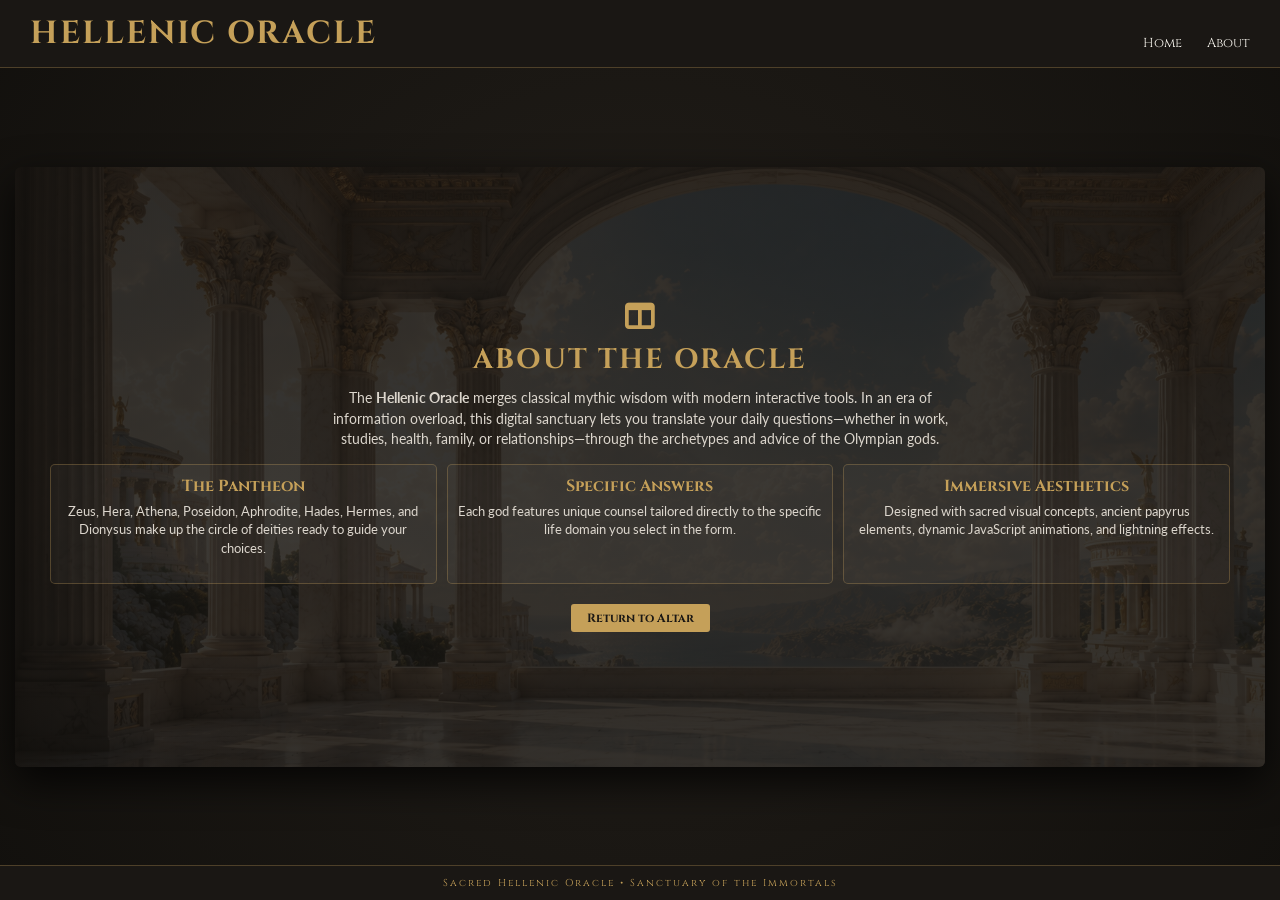
<file: about.html>
<!DOCTYPE html>
<html lang="en">

<head>
    <meta charset="UTF-8">
    <meta name="viewport" content="width=device-width, initial-scale=1.0">
    <title>About the Oracle | Sanctuary</title>
    <link href="https://fonts.googleapis.com/css2?family=Cinzel:wght@400;700&family=Lato:wght@300;400;700&display=swap"
        rel="stylesheet">
    <link rel="stylesheet" href="https://cdnjs.cloudflare.com/ajax/libs/font-awesome/6.5.1/css/all.min.css">
    <link rel="stylesheet" href="css/style.css">
</head>

<body>
    <div id="lightning-overlay"></div>
    <div class="site-wrapper">

        <header>
            <div class="header-container">
                <h1><a href="index.html" class="home-link">Hellenic Oracle</a></h1>
                <div class="menu-toggle" id="menu-toggle">
                    ☰
                </div>
                <nav id="nav-menu">
                    <ul>
                        <li><a href="index.html">Home</a></li>
                        <li><a href="about.html">About</a></li>
                    </ul>
                </nav>
            </div>
        </header>

        <main class="main-sanctuary">
            <div class="slide-container slide-about-container" id="slide-about">
                <div class="about-view">
                    <i class="fa-solid fa-columns"
                        style="font-size: 30px; color: var(--mythic-gold); margin-bottom: 10px;"></i>
                    <h2>About the Oracle</h2>
                    <p>The <strong>Hellenic Oracle</strong> merges classical mythic wisdom with modern interactive
                        tools. In an era of information overload, this digital sanctuary lets you translate your daily
                        questions—whether in work, studies, health, family, or relationships—through the archetypes and
                        advice of the Olympian gods.</p>

                    <div class="about-grid">
                        <div class="about-card">
                            <h4 style="color: var(--mythic-gold); font-family: 'Cinzel'; margin-bottom: 6px;">The
                                Pantheon</h4>
                            <p style="font-size: 12.5px;">Zeus, Hera, Athena, Poseidon, Aphrodite, Hades, Hermes, and
                                Dionysus make up the circle of deities ready to guide your choices.</p>
                        </div>
                        <div class="about-card">
                            <h4 style="color: var(--mythic-gold); font-family: 'Cinzel'; margin-bottom: 6px;">Specific
                                Answers</h4>
                            <p style="font-size: 12.5px;">Each god features unique counsel tailored directly to the
                                specific life domain you select in the form.</p>
                        </div>
                        <div class="about-card">
                            <h4 style="color: var(--mythic-gold); font-family: 'Cinzel'; margin-bottom: 6px;">Immersive
                                Aesthetics</h4>
                            <p style="font-size: 12.5px;">Designed with sacred visual concepts, ancient papyrus
                                elements, dynamic JavaScript animations, and lightning effects.</p>
                        </div>
                    </div>

                    <a href="index.html" class="btn-olympus"
                        style="display: inline-block; margin-top: 20px; text-decoration: none;">Return to Altar</a>
                </div>
            </div>
        </main>

        <footer>
            Sacred Hellenic Oracle &bull; Sanctuary of the Immortals
        </footer>
    </div>

    <script src="script.js"></script>

</body>

</html>
</file>
<file: css/style.css>
:root {
    --bg-midnight: #1a1714;
    --marble-white: #f5f2eb;
    --mythic-gold: #c5a059;
    --accent-gold: #e2c073;
    --shadow-grey: #2b2520;
}

::-webkit-scrollbar {
    display: none;
}

* {
    -ms-overflow-style: none;
    scrollbar-width: none;
}

* {
    box-sizing: border-box;
    margin: 0;
    padding: 0;
}

body {
    background-color: #12100d;
    color: var(--marble-white);
    font-family: 'Lato', sans-serif;
    min-height: 100vh;
    display: flex;
    flex-direction: column;
    overflow-x: hidden;
}

.site-wrapper {
    width: 100%;
    min-height: 100vh;
    display: flex;
    flex-direction: column;
    background: radial-gradient(circle at center, #231f1a 0%, #12100d 100%);
}

header {
    width: 100%;
    background-color: var(--bg-midnight);
    border-bottom: 1px solid rgba(197, 160, 89, 0.3);
    z-index: 100;
    display: flex;
    justify-content: center;
    position: relative;
}

.header-container {
    width: 100%;
    max-width: 1310px;
    padding: clamp(6px, 2vh, 12px) clamp(15px, 4vw, 30px);
    display: flex;
    justify-content: space-between;
    align-items: center;
}

header h1 a {
    color: var(--mythic-gold);
    text-decoration: none;
    font-family: 'Cinzel', serif;
    font-size: inherit;
    letter-spacing: inherit;
    transition: color 0.3s;
}

header h1 a:hover {
    color: var(--accent-gold);
}

.menu-toggle {
    display: none;
    font-size: 26px;
    color: var(--mythic-gold);
    cursor: pointer;
    user-select: none;
}

nav ul {
    display: flex;
    list-style: none;
    gap: clamp(15px, 3vw, 25px);
    margin-top: 15px;
}

nav a {
    color: var(--marble-white);
    text-decoration: none;
    font-family: 'Cinzel', serif;
    font-size: clamp(11px, 1.4vw, 13px);
    transition: color 0.3s;
}

nav a:hover {
    color: var(--mythic-gold);
}

.main-sanctuary {
    flex: 1;
    width: 100%;
    display: flex;
    align-items: center;
    justify-content: center;
    padding: clamp(5px, 1.5vh, 15px);
    overflow: hidden;
}

.slide-container {
    width: 1250px;
    height: 600px;
    flex-shrink: 0;
    display: flex;
    align-items: center;
    flex-direction: column;
    margin: auto;
    background-image: linear-gradient(90deg, rgba(18, 16, 13, 0.6) 0%, rgba(18, 16, 13, 0.3) 25%, rgba(18, 16, 13, 0.3) 75%, rgba(18, 16, 13, 0.6) 100%), url('../img/altar.png');
    background-size: cover;
    background-position: center;
    background-repeat: no-repeat;
    border-radius: 6px;
    box-shadow: 0 15px 40px rgba(0, 0, 0, 0.8);
    position: relative;
    overflow-y: auto;
    overflow-x: hidden;
    border: none;
}

#lightning-overlay {
    position: fixed;
    top: 0;
    left: 0;
    width: 100%;
    height: 100%;
    background: #ffffff;
    z-index: 9999;
    opacity: 0;
    pointer-events: none;
}

.flash-active {
    animation: mystic-lightning 0.7s cubic-bezier(0.1, 0.8, 0.3, 1);
}

@keyframes mystic-lightning {
    0% {
        opacity: 0;
    }

    10% {
        opacity: 0.9;
    }

    20% {
        opacity: 0.2;
    }

    45% {
        opacity: 1;
    }

    70% {
        opacity: 0.4;
    }

    100% {
        opacity: 0;
    }
}

h1,
h2,
h3 {
    font-family: 'Cinzel', serif;
    color: var(--mythic-gold);
    text-transform: uppercase;
    letter-spacing: 2px;
}

p,
label {
    color: #dcd6cd;
}

.oracle-content {
    display: grid;
    grid-template-columns: 272px 1fr;
    height: 100%;
    width: 100%;
    align-items: start;
    justify-items: start;
    padding: 10px 10px 1px 12px;
    gap: 12px;
}

.sidebar-papyrus {
    width: 230px;
    height: 580px;
    flex-shrink: 0;
    margin: 0;
    margin-left: 48px;
    background: linear-gradient(135deg, #a19071 0%, #cec2ad 50%, #b1a898 100%);
    border-radius: 5px;
    padding: 11px 15px;
    color: #2b2316;
    box-shadow: inset 0 0 15px rgba(112, 85, 50, 0.3), 0 5px 15px rgba(0, 0, 0, 0.6);
    border: 2px solid #b59b6d;
    display: flex;
    flex-direction: column;
    justify-content: flex-start;
    position: relative;
}

.sidebar-papyrus::before,
.sidebar-papyrus::after {
    content: '';
    position: absolute;
    left: 0;
    right: 0;
    height: 6px;
    background: linear-gradient(to bottom, rgba(112, 85, 50, 0.15), transparent);
    pointer-events: none;
}

.sidebar-papyrus::before {
    top: 0;
    border-radius: 5px 5px 0 0;
}

.sidebar-papyrus::after {
    bottom: 0;
    background: linear-gradient(to top, rgba(112, 85, 50, 0.15), transparent);
    border-radius: 0 0 5px 5px;
}

.papyrus-scroll-inner {
    font-family: 'Lato', sans-serif;
    font-size: clamp(15px, 1.1vw, 11.5px);
    line-height: 1.95;
    color: #3b301e;
}

.papyrus-scroll-inner h3 {
    font-family: 'Cinzel', serif;
    font-size: clamp(20px, 1.3vw, 13px);
    color: #634d26;
    margin-bottom: 8px;
    text-align: center;
    letter-spacing: 1px;
    border-bottom: 1px solid rgba(112, 85, 50, 0.3);
    padding-bottom: 4px;
}

.papyrus-scroll-inner p {
    color: #4a3c26;
    margin-bottom: 6px;
}

.papyrus-scroll-inner strong {
    font-family: 'Cinzel', serif;
    font-size: clamp(20px, 1vw, 10.5px);
    color: #574321;
}

.workspace {
    display: block;
    flex-direction: column;
    align-items: center;
    justify-content: center;
    gap: 6px;
    height: 100%;
    width: 100%;
    max-width: none;
    margin: 0 auto;
    padding: 0;
    position: relative;
    z-index: 2;
    background-color: transparent;
}

.circle-container {
    position: relative;
    width: 435px;
    height: 275px;
    margin: 0 auto 5px auto;
    flex-shrink: 0;
}

.oracle-center {
    position: absolute;
    top: 87%;
    left: 47%;
    transform: translate(-50%, -50%);
    width: clamp(130px, 9vw, 100px);
    height: clamp(130px, 9vw, 100px);
    background-image: url('../img/oracle.jpeg');
    background-size: cover;
    background-position: center;
    background-repeat: no-repeat;
    border-radius: 50%;
    display: flex;
    align-items: center;
    justify-content: center;
    z-index: 5;
    cursor: pointer;
    box-shadow: 0 0 20px rgba(197, 160, 89, 0.6);
    transition: transform 0.3s;
}

.oracle-center:hover {
    transform: translate(-50%, -50%) scale(1.08);
}

.oracle-center span {
    font-family: 'Cinzel', serif;
    font-weight: bold;
    color: #946b43;
    font-size: clamp(18px, 1.2vw, 11px);
    text-align: center;
}

.god-node {
    position: absolute;
    width: clamp(90px, 8vw, 100px);
    height: clamp(90px, 8vw, 100px);
    border-radius: 50%;
    border: 2px solid var(--mythic-gold);
    overflow: hidden;
    background: var(--shadow-grey);
    transition: all 0.3s ease;
    text-align: center;
    box-shadow: 0 3px 8px rgba(0, 0, 0, 0.6);
}

.god-node img {
    width: 100%;
    height: 100%;
    object-fit: cover;
    filter: grayscale(30%) contrast(110%);
}

.god-node span {
    position: absolute;
    bottom: 7px;
    left: -10px;
    right: -10px;
    font-size: clamp(10px, 0.95vw, 9px);
    font-family: 'Cinzel';
    color: var(--mythic-gold);
    background: rgba(55, 49, 34, 0.9);
    padding: 1px 0;
}

.node-active {
    filter: grayscale(0%);
    transform: scale(1.15);
    border-color: #ffffff;
    box-shadow: 0 0 20px #ffffff, 0 0 10px var(--mythic-gold);
    z-index: 10;
}

.node-active img {
    filter: grayscale(0%) contrast(120%);
}

.oracle-form {
    width: 100%;
    max-width: 850px;
    display: grid;
    grid-template-columns: 180px 180px 1fr;
    gap: clamp(6px, 1vw, 8px);
    background: rgba(202, 164, 75, 0.04);
    padding: clamp(6px, 1.2vh, 8px) clamp(8px, 1.2vw, 10px);
    border-radius: 5px;
    border: 1px solid rgba(197, 160, 89, 0.3);
    margin-left: auto;
    margin-right: auto;
    margin-top: 225px;
    position: relative;
    z-index: 5;
}

.form-group {
    display: flex;
    flex-direction: column;
    background: rgba(48, 37, 20, 0.40);
}

.form-group label {
    font-size: clamp(20px, 1.05vw, 10px);
    font-family: 'Cinzel';
    margin-bottom: 2px;
    color: var(--mythic-gold);
}

.form-group input,
.form-group select {
    background: #1c1814;
    border: 1px solid var(--mythic-gold);
    padding: clamp(4px, 0.8vh, 6px) clamp(5px, 0.8vw, 6px);
    color: white;
    border-radius: 3px;
    font-family: 'Lato', sans-serif;
    font-size: clamp(15px, 1.1vw, 11px);
}

.result-view {
    display: none;
    grid-template-columns: clamp(460px, 32vw, 320px) 1fr;
    height: 100%;
    padding: clamp(120px, 2.5vh, 80px);
    z-index: 10;
    position: relative !important;
    top: 0;
    left: 0;
    width: 100% !important;
    min-height: auto !important;
    flex-direction: column !important;
    align-items: center !important;
    background: rgba(18, 16, 13, 0.75);
    overflow-y: visible;
    gap: 15px;
}

.god-full-body {
    height: 100%;
    display: flex;
    align-items: center;
    justify-content: center;
}

.god-full-body img {
    height: 380px;
    width: 280px;
    max-height: 85%;
    filter: drop-shadow(0 0 15px rgba(197, 160, 89, 0.3)) contrast(110%);
    border-radius: 5px;
    object-fit: cover;
    border: 1px solid rgba(197, 160, 89, 0.3);
}

.result-text {
    display: flex;
    flex-direction: column;
    justify-content: center;
    padding-left: clamp(15px, 2.5vw, 20px);
}

.res-aspect-title {
    font-size: clamp(12px, 1.4vw, 14px);
    color: var(--accent-gold);
    margin-bottom: 4px;
    font-family: 'Cinzel';
}

.result-text h2 {
    font-size: clamp(22px, 3vw, 28px);
    margin-bottom: 4px;
}

.result-text .description {
    font-style: italic;
    color: var(--accent-gold);
    margin-bottom: 10px;
    font-size: clamp(11.5px, 1.3vw, 13px);
    line-height: 1.35;
}

.result-text .verdict {
    background: rgba(197, 160, 89, 0.1);
    padding: clamp(10px, 1.5vh, 12px);
    border-left: 4px solid var(--mythic-gold);
    border-radius: 0 5px 5px 0;
    font-size: clamp(11.5px, 1.3vw, 13px);
    line-height: 1.4;
}

.res-resp-text {
    margin-top: clamp(8px, 1.2vh, 10px);
    color: #ffffff;
}

.btn-olympus {
    padding: clamp(5px, 0.9vh, 6px) clamp(12px, 2vw, 16px);
    background: var(--mythic-gold);
    border: none;
    color: #1a1714;
    font-family: 'Cinzel';
    font-weight: bold;
    cursor: pointer;
    border-radius: 3px;
    transition: 0.3s;
    font-size: clamp(11px, 1.2vw, 12px);
}

.btn-reset-custom {
    margin-top: clamp(12px, 2vh, 15px);
    width: fit-content;
}

.btn-olympus:hover {
    background: var(--accent-gold);
    box-shadow: 0 0 10px var(--mythic-gold);
}

.slide-about-container {
    width: 1250px;
    height: 600px;
    flex-shrink: 0;
    display: flex;
    align-items: center;
    flex-direction: column;
    margin: auto;
    background-image: linear-gradient(rgba(18, 16, 13, 0.85), rgba(18, 16, 13, 0.85)), url('../img/altar.png');
    background-size: cover;
    background-position: center;
    background-repeat: no-repeat;
    border-radius: 6px;
    box-shadow: 0 15px 40px rgba(0, 0, 0, 0.8);
    position: relative;
    overflow-y: auto;
    overflow-x: hidden;
    border: none;
}

.about-view {
    padding: clamp(20px, 3.5vh, 30px) clamp(25px, 4vw, 35px);
    text-align: center;
    z-index: 1;
    margin: auto;
    width: 100%;

}

.about-icon {
    font-size: clamp(26px, 3.5vw, 30px);
    color: var(--mythic-gold);
    margin-bottom: 10px;
}

.about-view h2 {
    font-size: clamp(24px, 3.2vw, 28px);
    margin-bottom: 10px;
}

.about-view p {
    max-width: 650px;
    margin: 0 auto 15px;
    font-size: clamp(12.5px, 1.4vw, 14px);
    line-height: 1.45;
}

.about-grid {
    display: grid;
    grid-template-columns: repeat(3, 1fr);
    gap: clamp(8px, 1.5vw, 10px);
    margin-top: 15px;
}

.about-card {
    padding: clamp(8px, 1.5vh, 10px);
    border: 1px solid rgba(197, 160, 89, 0.3);
    background: rgba(245, 242, 235, 0.03);
    border-radius: 5px;
}

.about-card-title {
    color: var(--mythic-gold);
    font-family: 'Cinzel';
    margin-bottom: 6px;
    font-size: clamp(12px, 1.3vw, 13.5px);
}

.about-card-text {
    font-size: clamp(11px, 1.2vw, 12.5px);
}

.btn-about-return {
    display: inline-block;
    margin-top: clamp(15px, 2.5vh, 20px);
    text-decoration: none;
}

footer {
    width: 100%;
    padding: clamp(8px, 1.5vh, 10px) clamp(0px, 4vw, 0px);
    border-top: 1px solid rgba(197, 160, 89, 0.3);
    text-align: center;
    font-size: clamp(10px, 1.1vw, 10px);
    font-family: 'Cinzel', serif;
    letter-spacing: 2px;
    background-color: var(--bg-midnight);
    color: var(--mythic-gold);
}

.warning-overlay {
    position: fixed;
    top: 0;
    left: 0;
    width: 100%;
    height: 100%;
    background: rgba(18, 16, 13, 0.85);
    display: none;
    justify-content: center;
    align-items: center;
    z-index: 10000;
    opacity: 0;
    transition: opacity 0.3s ease;
}

.warning-overlay.warning-active {
    display: flex;
    opacity: 1;
}

.warning-papyrus {
    width: 90%;
    max-width: 400px;
    background: linear-gradient(135deg, #a19071 0%, #cec2ad 50%, #b1a898 100%);
    border-radius: 8px;
    padding: 3px;
    box-shadow: 0 15px 40px rgba(0, 0, 0, 0.8);
    border: 2px solid #b59b6d;
    position: relative;
    transform: scale(0.9);
    transition: transform 0.3s ease;
}

.warning-overlay.warning-active .warning-papyrus {
    transform: scale(1);
}

.warning-papyrus-inner {
    background: #e9ddc2;
    border: 1px solid rgba(112, 85, 50, 0.5);
    border-radius: 6px;
    padding: 25px;
    text-align: center;
    color: #2b2316;
    font-family: 'Lato', sans-serif;
}

.warning-papyrus-inner h3 {
    font-family: 'Cinzel', serif;
    color: #634d26;
    font-size: 22px;
    margin-bottom: 15px;
    text-transform: uppercase;
    letter-spacing: 2px;
    border-bottom: 1px solid rgba(112, 85, 50, 0.3);
    padding-bottom: 8px;
}

.warning-papyrus-inner p {
    color: #4a3c26;
    font-size: 16px;
    line-height: 1.6;
    margin-bottom: 20px;
}

.warning-papyrus-inner .btn-olympus {
    font-size: 14px;
    padding: 8px 24px;
}

@media (max-width: 1186px) {
    .menu-toggle {
        display: block !important;
        cursor: pointer;
        z-index: 10001;
    }

    nav {
        position: absolute;
        top: 100%;
        left: 0;
        width: 100%;
        background-color: var(--bg-midnight);
        border-bottom: 1px solid rgba(197, 160, 89, 0.3);
        max-height: 0;
        overflow: hidden;
        transition: max-height 0.3s ease-in-out;
        box-shadow: 0 10px 20px rgba(0, 0, 0, 0.5);
        z-index: 9999;
    }

    nav.active {
        max-height: 200px;
        overflow: visible !important;
    }

    nav ul {
        display: flex;
        flex-direction: column;
        align-items: center;
        width: 100%;
        padding: 15px 0;
        gap: 12px;
        list-style: none;
    }

    nav li {
        width: 100%;
        text-align: center;
    }

    nav a {
        display: block;
        width: 100%;
        padding: 8px 0;
        font-size: 16px;
        color: var(--marble-white);
        pointer-events: auto;
    }

    nav a:hover {
        color: var(--mythic-gold);
    }

    .slide-container,
    .slide-about-container {
        width: 95% !important;
        max-width: 480px !important;
        height: auto !important;
        min-height: auto !important;
        max-height: none !important;
        padding: 10px 10px !important;
        overflow-y: visible !important;
    }

    .main-sanctuary {
        height: auto;
        overflow-y: auto;
        align-items: relative !important;
    }

    .oracle-content {
        display: flex !important;
        flex-direction: column !important;
        align-items: center !important;
        width: 100% !important;
        height: auto !important;
        padding: 0 !important;
        gap: 0px !important;
        position: relative !important;
        margin-bottom: 0 !important;
    }

    .oracle-center span {
        font-family: 'Cinzel', serif;
        font-weight: bold;
        color: #946b43;
        font-size: clamp(15px, 1.2vw, 11px);
        text-align: center;
    }

    .oracle-center:hover {
        transform: translate(-50%, -50%) scale(1.08) !important;
        box-shadow: 0 0 30px rgba(197, 160, 89, 0.9) !important;
    }

    .sidebar-papyrus {
        width: 100% !important;
        margin: 0 !important;
        height: auto !important;
        min-height: auto !important;
        padding: 10px 15px 0px 15px !important;
        background: linear-gradient(135deg, #a19071 0%, #cec2ad 50%, #b1a898 100%);
        border-radius: 5px;
        border: 2px solid #b59b6d;
        position: relative !important;
    }

    .papyrus-scroll-inner p,
    .papyrus-scroll-inner h3 {
        margin-bottom: 0px !important;
        margin-top: 0 !important;
        padding-bottom: 0px !important;
    }

    .workspace {
        width: 100%;
        height: auto;
        padding: 0;
        gap: 0px;
        margin-bottom: 0px !important;
        display: flex;
        flex-direction: column;
        align-items: center;
        order: 2;
    }

    .oracle-form {
        position: relative;
        display: grid;
        grid-template-columns: 1fr;
        top: 0;
        width: 100%;
        margin-top: 155px !important;
        gap: 0px !important;
        margin-bottom: 0px;
    }

    .oracle-center {
        position: absolute !important;
        top: 86% !important;
        left: 50% !important;
        transform: translate(-50%, -50%) !important;
        width: clamp(100px, 9vw, 100px) !important;
        height: clamp(100px, 9vw, 100px) !important;
    }

    .circle-container {
        width: 240px !important;
        height: 240px !important;
        max-width: 240px !important;
        max-height: 240px !important;
        margin: 0px auto !important;
        position: relative !important;
    }

    .result-view {
        display: none;
    }

    .result-view[style*="display: grid"],
    .result-view[style*="display: flex"] {
        display: flex !important;
        position: relative !important;
        width: 100% !important;
        height: auto !important;
        min-height: auto !important;
        flex-direction: column !important;
        align-items: center !important;
        padding: 20px 15px !important;
        background: rgba(18, 16, 13, 0.75) !important;
        overflow-y: visible !important;
        gap: 20px !important;
    }

    .god-full-body {
        height: auto;
        width: 100%;
        display: flex;
        justify-content: center;
    }

    .god-full-body img {
        height: 240px;
        width: 180px;
    }

    .god-node {
        width: 70px !important;
        height: 70px !important;
    }

    .result-text {
        padding-left: 0;
        margin-top: 15px;
        text-align: center;
    }

    .about-grid {
        grid-template-columns: 1fr;
    }

    .about-view {
        padding: 20px 15px;
    }

    .circle-container.mobile-mode .god-node {
    }
}
</file>
